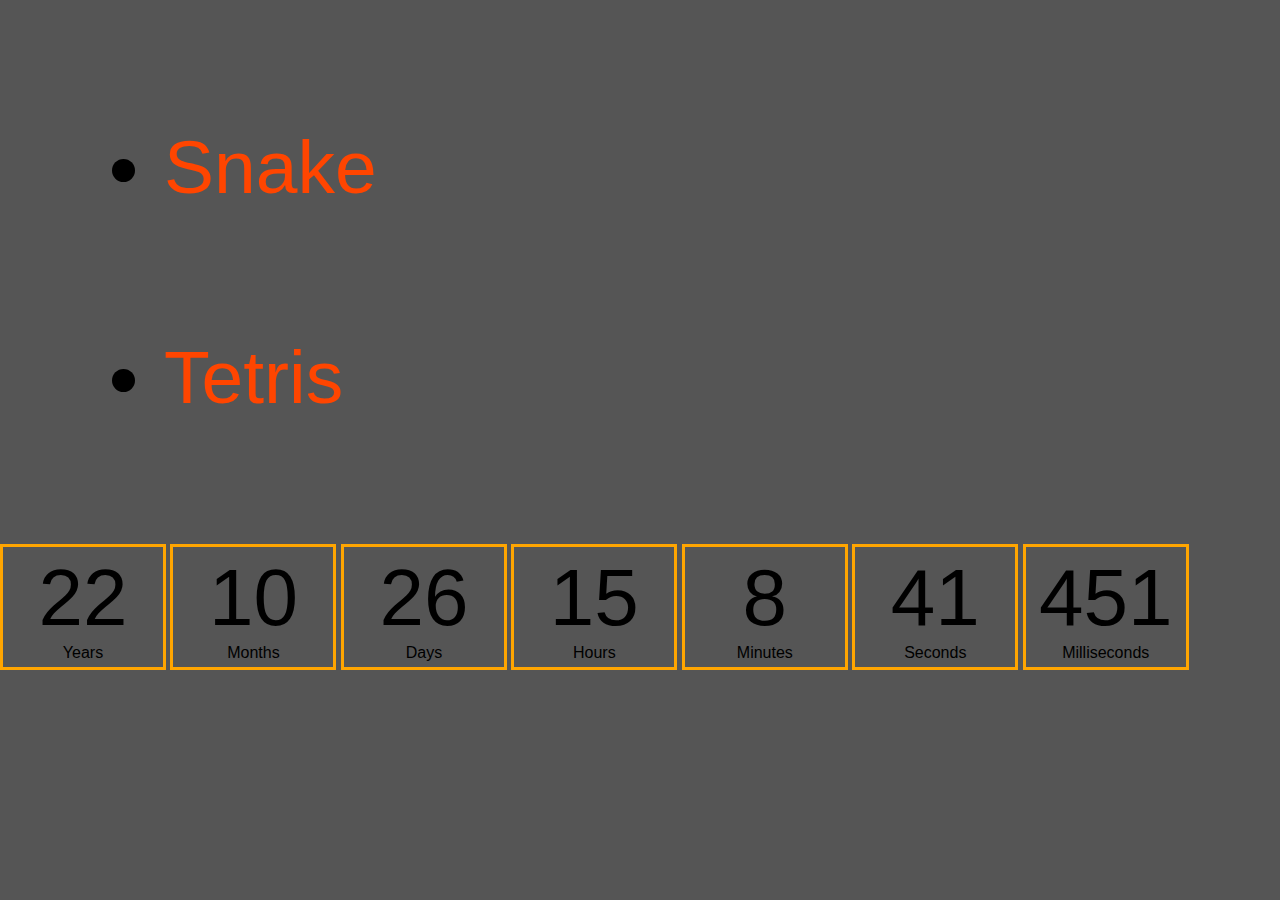
<file: index.html>
<html>
	<head>
		<title>Hello</title>
		<link rel="shortcut icon" type="image/x-icon" href="favicon_index.png">
		<link rel="stylesheet" href="base.css">
		<style>
			li {
				margin: 10%;
				font-size: 75px;
			}
			p, div {
				display: inline-block;
				margin: 0px;
				text-align: center;
			}
			div#counter div {
    				border: 3px solid orange;
    				padding: 5px;
				min-width: 150px;
			}
			p.number {
				font-size: 500%;
			}
		</style>
		<script>
			var worker;
			var response;
			window.onload = function() {
				worker = new Worker("worker.js");
				worker.onmessage = function(event) {
					response = JSON.parse(event.data);
					document.getElementById("year").innerText = response.year;
					document.getElementById("month").innerText = response.month;
					document.getElementById("day").innerText = response.day;
					document.getElementById("hour").innerText = response.hour;
					document.getElementById("minute").innerText = response.minute;
					document.getElementById("second").innerText = response.second;
					document.getElementById("millisecond").innerText = response.millisecond;
				}
			}
		</script>
	</head>
	<body>
		<ul>
			<li><a href="snake.html">Snake</a></li>
			<li><a href="tetris.html">Tetris</a></li>
		</ul>
		<div id="counter">
    			<div>
     				<p class="number" id="year">x</p>
     				<br>
     				<p>Years</p>
    			</div>
    			<div>
     				<p class="number" id="month">x</p>
     				<br>
     				<p>Months</p>
    			</div>
        		<div>
     				<p class="number" id="day">x</p>
     				<br>
     				<p>Days</p>
    			</div>
        		<div>
     				<p class="number" id="hour">x</p>
     				<br>
     				<p>Hours</p>
    			</div>
        		<div>
     				<p class="number" id="minute">x</p>
     				<br>
     				<p>Minutes</p>
    			</div>
        		<div>
     				<p class="number" id="second">x</p>
     				<br>
     				<p>Seconds</p>
    			</div>
        		<div>
     				<p class="number" id="millisecond">x</p>
     				<br>
     				<p>Milliseconds</p>
    			</div>
		</div>
	</body>
</html>
</file>
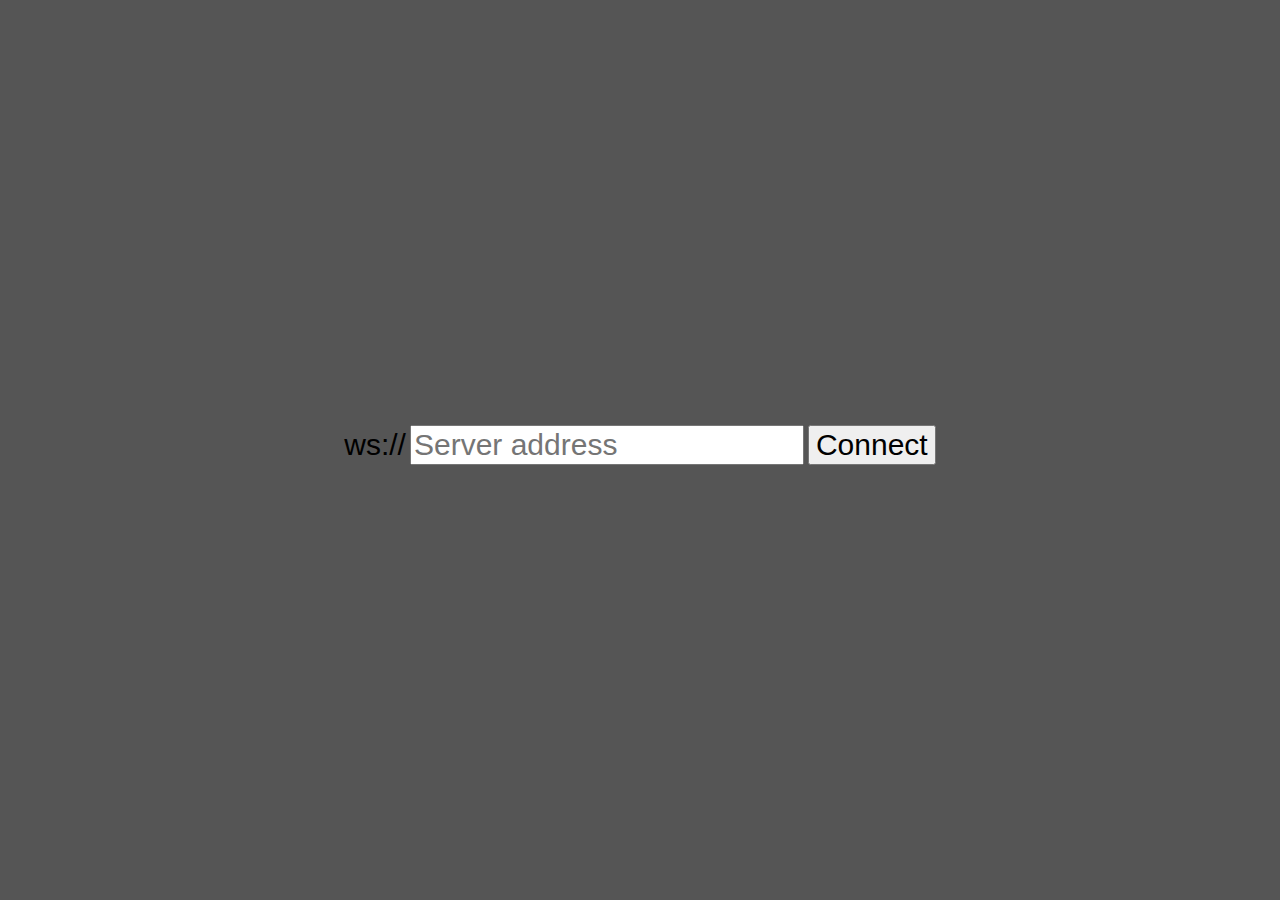
<file: client.html>
<html>
	<head>
		<title>Tetris multiplayer</title>
		<link rel="shortcut icon" type="image/x-icon" href="fav.png">
		<script>
			window.onload = function() {
				setInterval(function() {
					var socket;
					var ready = false;
					var c = 0;
					var score = 0;
					document.getElementById("conn").addEventListener("click",function() {
						var addr = document.getElementById("addr").value;
						if(addr != "" && addr.indexOf(".") != -1) {
							document.getElementById("loading").style.display = "block";
							socket = new WebSocket("ws://" + addr)
							socket.onopen = function() {
								console.log("Socket open");
								document.getElementById("container").style.display = "none";
								document.getElementById("area").style.display = "block";
								ready = true;
							}
							socket.onmessage = function(msg) {
								console.log("Server: " + msg.data);
							}
							socket.onerror = function(e) {
								document.getElementById("loading").style.display = "";
								alert("Error: unable to connect to " + socket.url);
							}
						}
					});
					return function() {
						if(ready) {
							console.log("YEET");
							c++;
							if(c == 50) {
								c = 0;
								socket.send(score);
							}
						}else {
							console.log("wait");
						}
					};
				}(), 1000);
			}
		</script>
		<style>
			body {
				margin: 0px;
				background-color: #555;

			}
			#area {
				display: none;
				background-color: black;
				position: absolute;
				top: calc((100% - 900px) / 2);
				left: calc((100% - 900px) / 2);
			}
			#container {
				position: absolute;
				top: calc((100% - 50px) / 2);
				left: calc((100% - 600px) / 2);
				width: 600px;
				height: 50px;
				text-align: center;
			}
			#addr, #conn {
				font-family: arial;
				font-size: 30px;
				transition: 0.5s;
			}
			#conn:hover {
				cursor: pointer;
				box-shadow: 5px 5px grey;
				transition: 0.5s;
			}
			@keyframes rotate {
				0% {
					transform: rotate(0deg);
				}
				100% {
					transform: rotate(360deg);
				}
			}
			img {
				animation: rotate 1s linear infinite;
				width: 30px;
			}
			#loading {
				display: none;
				font-family: arial;
				font-size: 30px;
			}
			#pre {
				display: inline-block;
				font-family: arial;
				font-size: 30px;
				margin: 0px;
			}
		</style>
	</head>
	<body>
		<div id="container">
			<p id="pre">ws://</p>
			<input type="text" id="addr" placeholder="Server address">
			<button id="conn">Connect</button>
			<p id="loading"><img src="cnt.png">    Connecting . . .</p>
		</div>
		<canvas id="area" width="900px" height="900px"></canvas>
	</body>
</html>
</file>
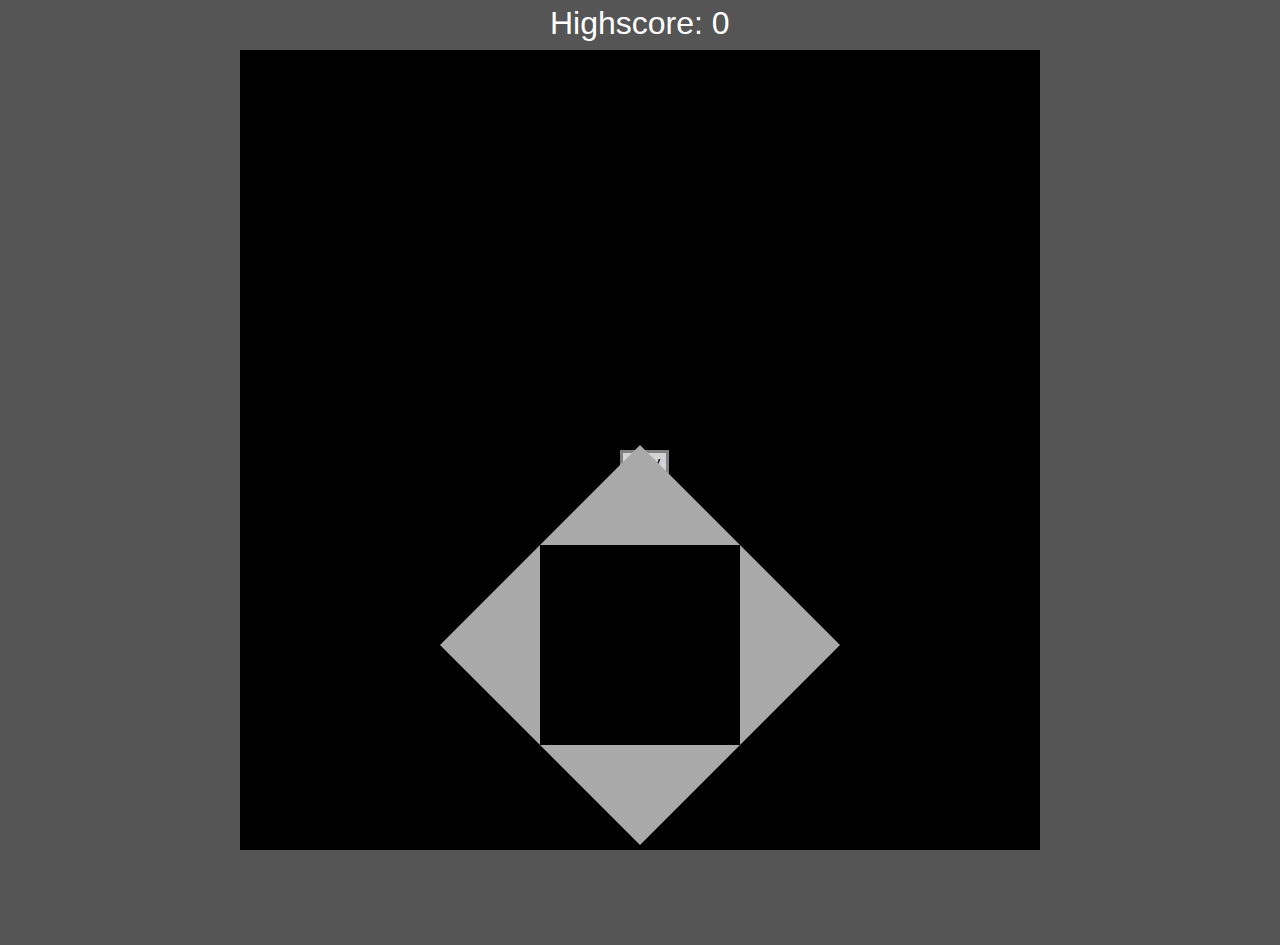
<file: snake.html>
<html>
	<head>
		<title>Snake</title>
		<link rel="shortcut icon" type="image/x-icon" href="favicon_snake.png">
		<script>
			var ctx=0;
			var update;
			var cooldown=0;
			var COOLDOWN;
			var SPEED;
			window.onload=function() {
				ctx=document.getElementById("gamearea").getContext("2d");
				if(navigator.userAgent.indexOf("Windows")!=-1) {
					document.onkeydown=function(){if(cooldown==0){game.playerTurn(event.key);}};
					COOLDOWN=5;
					SPEED=37;
				}else {
					document.getElementById("repo").style.display="none";
					document.getElementById("touch").style.display="block";
					document.getElementById("up").addEventListener("click",function(){game.playerTurn("ArrowUp")});
					document.getElementById("down").addEventListener("click",function(){game.playerTurn("ArrowDown")});
					document.getElementById("right").addEventListener("click",function(){game.playerTurn("ArrowRight")});
					document.getElementById("left").addEventListener("click",function(){game.playerTurn("ArrowLeft")});
					SPEED=57;
					COOLDOWN=3;
				}
			}
			setInterval(function(){if(cooldown!=0){cooldown--;}},COOLDOWN);
			function startGame(reset) {
				ctx.fillStyle="black";
				ctx.fillRect(0,0,800,800);
				game.randomStartPos(150,650);
				game.randomStartDir();
				game.playerStart();
				game.foodGen();
				if(reset==true) {
					document.getElementById("reset").style.display="none";
					game.score=0;
					update=setInterval(newFrame,SPEED);
				}else {
					document.getElementById("play").style.display="none";
					update=setInterval(newFrame,SPEED);
				}
			}
			var game={
				score:0,
				playerStartPos:[],
				playerPos:[],
				direction:"",
				playerTail:[],
				maxLength:5,
				updateScore: function() {
					ctx.fillStyle="white";
					ctx.font="30px Arial";
					ctx.fillText(game.score,700,40);
				},
				randomStartPos: function(min,max) {
					game.playerStartPos[0]=Math.floor(Math.floor(Math.random()*(max-min)+min)/10)*10;
					game.playerStartPos[1]=Math.floor(Math.floor(Math.random()*(max-min)+min)/10)*10;
				},
				randomStartDir: function() {
					let d=Math.floor(Math.random()*10);
					let random=["up","down","right","left","up","down","right","left","up","down"];
					game.direction=random[d];
				},
				playerStart: function() {
					ctx.fillStyle="white";
					ctx.fillRect(game.playerStartPos[0],game.playerStartPos[1],10,10);
					game.playerPos[0]=game.playerStartPos[0];
					game.playerPos[1]=game.playerStartPos[1];
				},
				playerMove: function() {
					ctx.fillStyle="white";
					game.playerTail[game.playerTail.length]=game.playerPos[0];
					game.playerTail[game.playerTail.length]=game.playerPos[1];
					switch(game.direction) {
						case "up":
							game.playerPos[1]-=10
							ctx.fillRect(game.playerPos[0],game.playerPos[1],10,10);
							break;
						case "down":
							game.playerPos[1]+=10;
							ctx.fillRect(game.playerPos[0],game.playerPos[1],10,10);
							break;
						case "right":
							game.playerPos[0]+=10;
							ctx.fillRect(game.playerPos[0],game.playerPos[1],10,10);
							break;
						case "left":
							game.playerPos[0]-=10;
							ctx.fillRect(game.playerPos[0],game.playerPos[1],10,10);
							break;
					}
				},
				playerTurn: function(key) {
					cooldown=COOLDOWN;
					switch(key) {
						case "ArrowUp":
							if(game.direction!="down") {
								game.direction="up";
							}
							break;
						case "ArrowDown":
							if(game.direction!="up") {
								game.direction="down";
							}
							break;
						case "ArrowRight":
							if(game.direction!="left") {
								game.direction="right";
							}
							break;
						case "ArrowLeft":
							if(game.direction!="right") {
								game.direction="left";
							}
							break;
					}
				},
				foodGen: function() {
					game.randomStartPos(20,780);
				},
				hungry: function() {
					if(game.playerPos[0]==game.playerStartPos[0] && game.playerPos[1]==game.playerStartPos[1]) {
						game.foodGen();
						game.maxLength+=2;
						game.score++;
					}
				},
				drawTail: function() {
					if(game.playerTail.length>game.maxLength*2) {
						game.playerTail.splice(0,2);
					}
					ctx.fillStyle="white";
					for(let i=0;i<game.playerTail.length;i+=2) {
						ctx.fillRect(game.playerTail[i],game.playerTail[i+1],10,10);
					}
					ctx.fillStyle="red";
					ctx.fillRect(game.playerStartPos[0],game.playerStartPos[1],10,10);
				},
				isPlayerDead: function() {
					let die=false;
					for(i=0;i<game.playerTail.length;i++) {
						if(i%2==0) {
							if(game.playerPos[0]==game.playerTail[i] && game.playerPos[1]==game.playerTail[i+1]) {
								die=true;
								break;
							}
						}
					}
					if(game.playerPos[0]==800 || game.playerPos[1]==800 || game.playerPos[0]==0 || game.playerPos[1]==0 || die==true) {
						clearInterval(update);
						game.maxLength=5;
						game.playerTail=[];
						document.getElementById("reset").style.display="inline-block";
						if(game.score>parseInt(document.getElementById("highscore").innerText.split(" ")[1])) {
							document.getElementById("highscore").innerText="Highscore: "+game.score;
						}
					}
				}
			};
			function newFrame() {
				ctx.fillStyle="black";
				ctx.fillRect(0,0,800,800);
				game.updateScore();
				game.playerMove();
				game.drawTail();
				game.hungry();
				game.isPlayerDead();
			}
		</script>
		<link rel="stylesheet" href="base.css">
		<style>
			#container {
				position: absolute;
				top: calc((100% - 800px) / 2);
				left: calc((100% - 800px) / 2);
			}
			#gamearea {
				background-color: black;
			}
			#reset,#play {
				outline: none;
				background-color: lightgray;
				font-size: 100%;
				border: 3px solid gray;
				position: absolute;
				left: 47.5%;
				top: 50%;
				transition: 0.5s;
			}
			#reset:hover,#play:hover {
				transition: 0.5s;
				background-color: gray;
				border-color: #555;
				cursor: pointer;
			}
			#highscore {
				color: white;
				font-size: 32px;
				position: absolute;
				margin: 0px;
				height: 40px;
				width: 180px;
				top: calc((100% - 800px) / 4 - 20px);
				left: calc(100% / 2 - 90px);
			}
			#repo {
				position: absolute;
				margin: 0px;
				font-size: 32px;
				height: 40px;
				width: 370px;
				bottom: calc((100% - 800px) / 4 - 20px);
				left: calc(100% / 2 - 185px);
			}
			#touch {
				display: none;
				position: absolute;
   				width: 600px;
				height: 600px;
				left: calc(50% - 300px);
				bottom: -5%;
			}
			.triangle {
				width: 0px;
				border: 100px solid transparent;
			}
			.triangle:active {
				border-color: rgba(50,50,50,0.5);
			}
			#up {
				border-bottom: 100px solid darkgray;
    				margin-left: 200px;
			}
			#left {
			    	border-right: 100px solid darkgray;
    				float: left;
			}
			#right {
				border-left: 100px solid darkgray;
    				float: right;
			}
			#down {
				border-top: 100px solid darkgray;
    				margin-left: 200px;
    				margin-top: 200px;
			}
		</style>
	</head>
	<body>
		<p id="highscore">Highscore: 0</p>
		<p id="repo">
			<a href="https://github.com/jellymlg" target="_blank">https://github.com/jellymlg</a>
		</p>
		<div id="container">
			<canvas id="gamearea" width="800px" height="800px"></canvas>
			<button id="play" onclick="startGame(false)" style="display: inline-block;">Play</button>
			<button id="reset" onclick="startGame(true)" style="display: none;">Restart</button>
		</div>
		<div id="touch">
            		<div class="triangle" id="up"></div>
            		<div class="triangle" id="left"></div>
			<div class="triangle" id="right"></div>
			<div class="triangle" id="down"></div>
        	</div>
	</body>
</html>
</file>
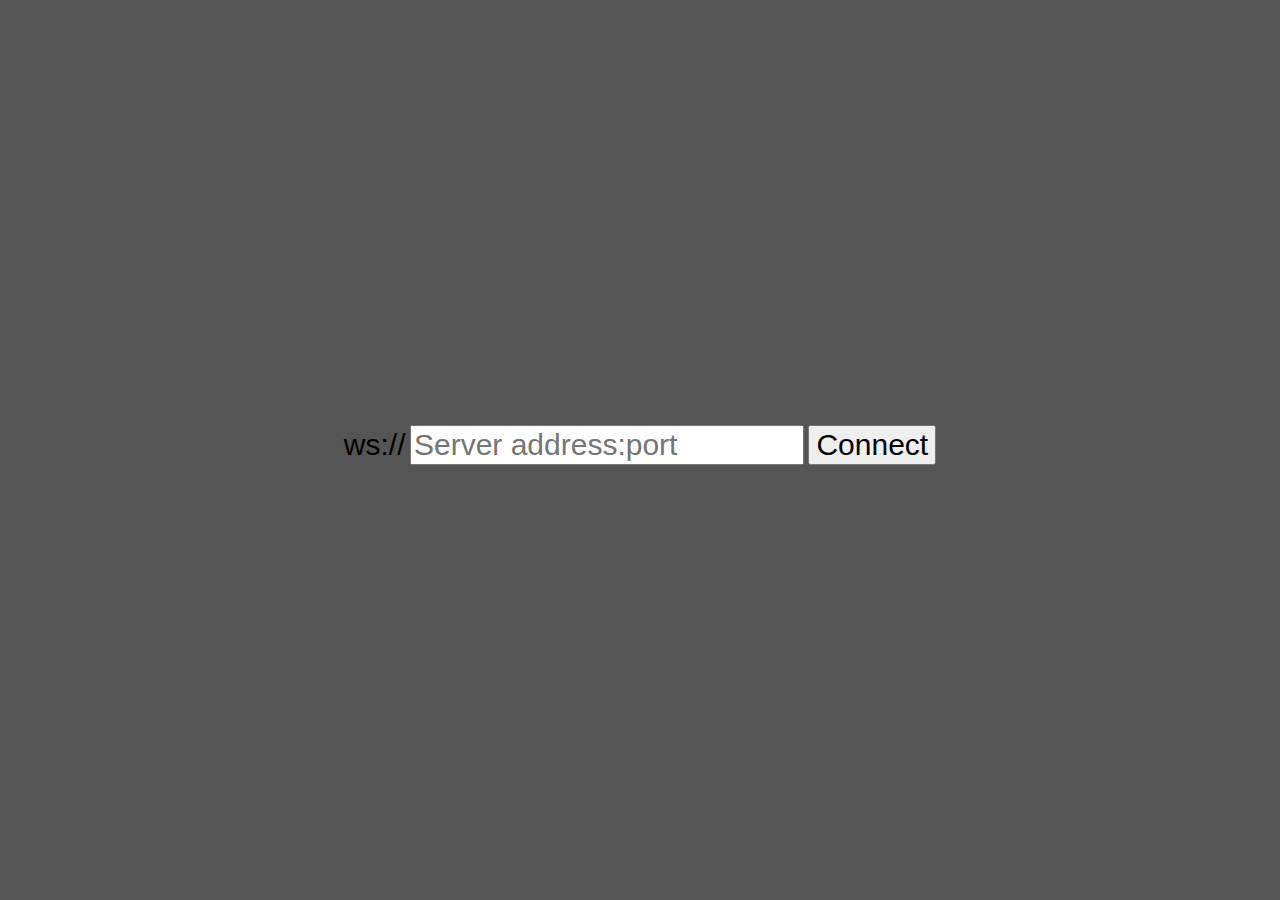
<file: tetris.html>
<html>
	<head>
		<title>Tetris (multiplayer)</title>
		<link rel="shortcut icon" type="image/x-icon" href="favicon_tetris.png">
		<script>
			window.onload = function() {
				setInterval(function() {
					var socket;
					var ready = false;
					var c = 0;
					var score = 0;
					document.getElementById("conn").addEventListener("click",function() {
						var addr = document.getElementById("addr").value;
						if(addr != "" && addr.indexOf(".") != -1) {
							document.getElementById("loading").style.display = "block";
							socket = new WebSocket("ws://" + addr)
							socket.onopen = function() {
								console.log("Socket open");
								document.getElementById("container").style.display = "none";
								document.getElementById("area").style.display = "block";
								ready = true;
							}
							socket.onmessage = function(msg) {
								console.log("Server: " + msg.data);
							}
							socket.onerror = function(e) {
								document.getElementById("loading").style.display = "";
								alert("Error: unable to connect to " + socket.url);
							}
						}
					});
					return function() {
						if(ready) {
							console.log("YEET");
							c++;
							if(c == 50) {
								c = 0;
								socket.send(score);
							}
						}else {
							console.log("wait");
						}
					};
				}(), 1000);
			}
		</script>
		<link rel="stylesheet" href="base.css">
		<style>
			#area {
				display: none;
				background-color: black;
				position: absolute;
				top: calc((100% - 900px) / 2);
				left: calc((100% - 900px) / 2);
			}
			#container {
				position: absolute;
				top: calc((100% - 50px) / 2);
				left: calc((100% - 600px) / 2);
				width: 600px;
				height: 50px;
				text-align: center;
			}
			#addr, #conn {
				font-family: arial;
				font-size: 30px;
				transition: 0.5s;
			}
			#conn:hover {
				cursor: pointer;
				box-shadow: 5px 5px grey;
				transition: 0.5s;
			}
			@keyframes rotate {
				0% {
					transform: rotate(0deg);
				}
				100% {
					transform: rotate(360deg);
				}
			}
			img {
				animation: rotate 1s linear infinite;
				width: 30px;
			}
			#loading {
				display: none;
				font-family: arial;
				font-size: 30px;
			}
			#pre {
				display: inline-block;
				font-family: arial;
				font-size: 30px;
				margin: 0px;
			}
		</style>
	</head>
	<body>
		<div id="container">
			<p id="pre">ws://</p>
			<input type="text" id="addr" placeholder="Server address:port">
			<button id="conn">Connect</button>
			<p id="loading"><img src="cnt.png">    Connecting . . .</p>
		</div>
		<canvas id="area" width="900px" height="900px"></canvas>
	</body>
</html>
</file>
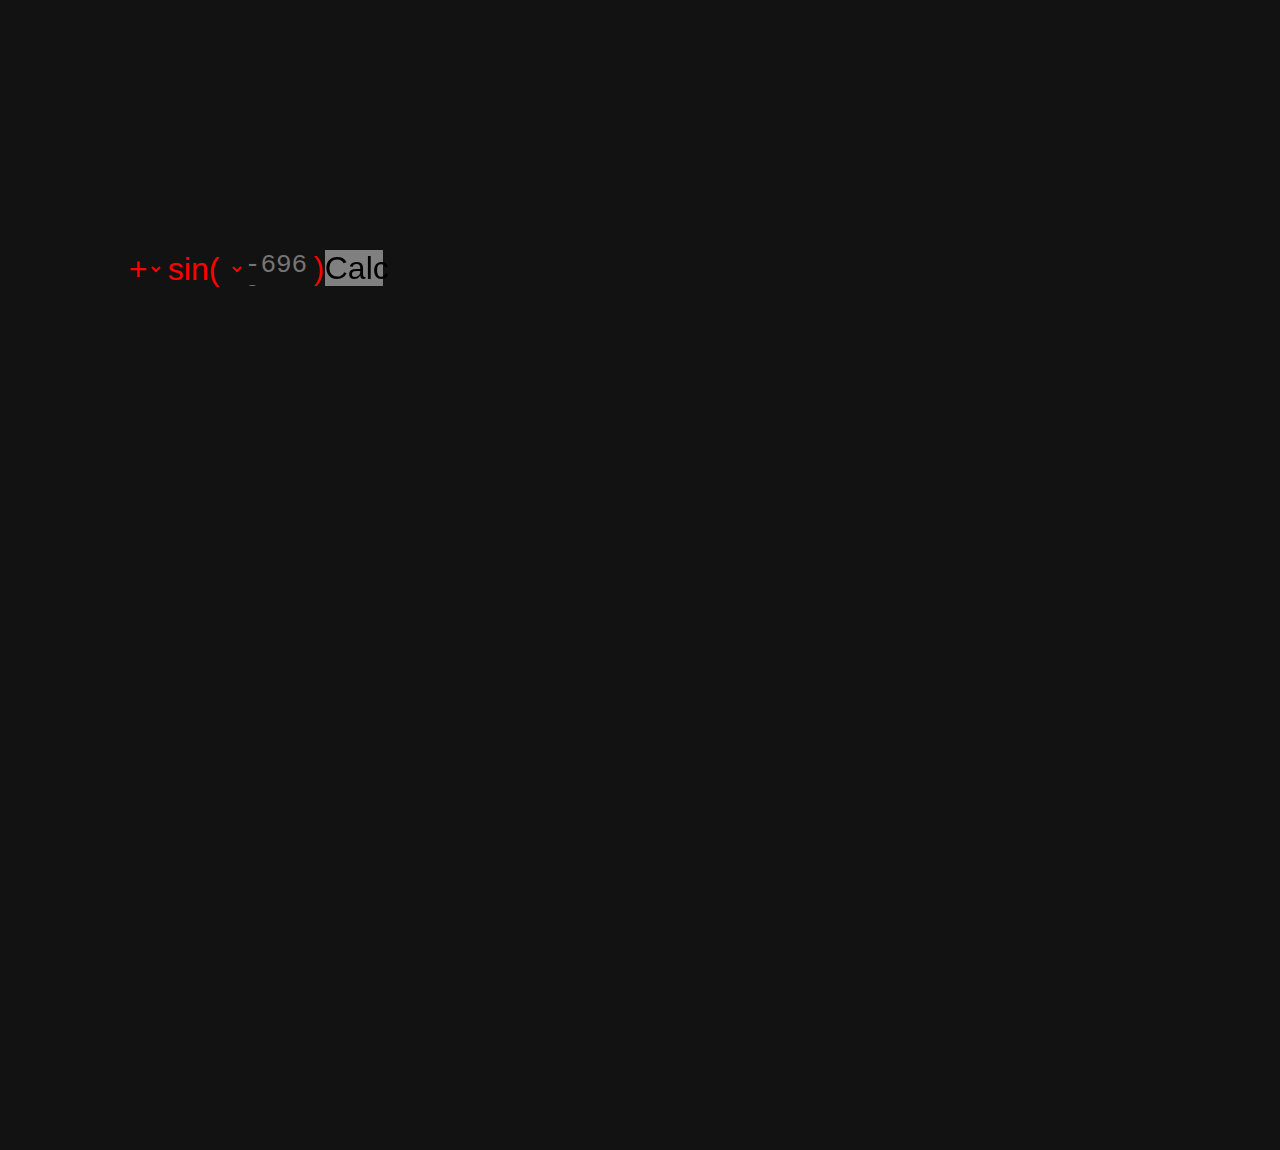
<file: trigonometric.html>
<!DOCTYPE HTML>
<html lang="hu">
    <head>
        <title>BRUH</title>
        <link rel="shortcut icon" type="image/x-icon" href="favicon_index.png">
        <style>
            html, body {
                background-color: rgb(18, 18, 18);
                height: 100%;
                margin: 0px;
                font-family: Arial;
                margin-top: calc(100% / 10);
                padding-left: 5%;
                overflow: hidden;
            }
            select, #end, #answer {
                color: red;
            }
            textarea {
                resize: none;
                width: 6%;
                height: 4%;
                color: royalblue;
            }
            select, textarea, #end, #answer, #ok {
                outline: none;
                font-size: 200%;
                margin: 0px;
                background-color: rgb(18, 18, 18);
            }
            div {
                height: 100%;
            }
            div * {
                float: left;
                border: none;
                padding: 0px;
            }
            #answer {
                display: block;
            }
            #ok {
                width: 5%;
                height: 4%;
                background-color: gray;
                transition-property: background-color;
                transition: 0.7s;
            }
            #ok:hover {
                background-color: goldenrod;
                cursor: pointer;
                transition: 0.7s;
            }
            select:hover {
                cursor: pointer;
            }
        </style>
        <script>
            const funcpm = [[1, 1, 1], [1, -1, -1], [-1, -1], [-1, 1]], exact = {
                sine: [[0, "0"], [30, "1/2"], [45, "√2/2"], [60, "√3/2"], [90, "1"], [180, "0"], [270, "-1"], [360, "0"]],
                cosine: [[0, "1"], [30, "√3/2"], [45, "√2/2"], [60, "1/2"], [90, "0"], [180, "-1"], [270, "0"], [360, "1"]],
                tangent: [[0, "0"], [30, "√3/3"], [45, "1"], [60, "√3"], [90, "Ø"], [180, "0"], [270, "Ø"], [360, "0"]],
                cotangent: [[0, "Ø"], [30, "√3"], [45, "0"], [60, "√3/3"], [90, "0"], [180, "Ø"], [270, "0"], [360, "Ø"]],
                sin: function(n) {
                    for(let i = 0; i < this.sine.length; i++) if(this.sine[i][0] == n) return this.sine[i][1];
                    return Math.sin(n * Math.PI / 180);
                },
                cos: function(n) {
                    for(let i = 0; i < this.cosine.length; i++) if(this.cosine[i][0] == n) return this.cosine[i][1];
                    return Math.cos(n * Math.PI / 180);
                },
                tg: function(n) {
                    for(let i = 0; i < this.tangent.length; i++) if(this.tangent[i][0] == n) return this.tangent[i][1];
                    return Math.tan(n * Math.PI / 180);
                },
                ctg: function(n) {
                    for(let i = 0; i < this.cotangent.length; i++) if(this.cotangent[i][0] == n) return this.cotangent[i][1];
                    return 1 / Math.tan(n * Math.PI / 180);
                },
            };
            function calc() {
                let pm1 = parseInt(document.getElementById("pm").value), num = parseInt(document.getElementById("num").value), func = document.getElementById("func").value, x = func == "tg" | func == "ctg" ? 180 : 360, pm2 = funcpm[0], pm3 = num < 0 ? -1 : 1, ans = document.getElementById("answer");
                ans.innerText = "";
                if(isNaN(parseInt(document.getElementById("num").value))) return;
                if((x = Math.abs(num) > x ? Math.abs(num % x) : num) < 90) {
                    if(x < 0) x = Math.abs(x);
                }else if(x > 90 && x < 180) {
                    x = 180 - x;
                    pm2 = funcpm[1];
                }else if(x > 180 && x < 270) {
                    x -= 180;
                    pm2 = funcpm[2];
                }else {
                    x = 360 - x;
                    pm2 = funcpm[3];
                }
                let pmf, st = [];
                switch(func) {
                    case "sin":
                        pmf = e(pm1 * pm2[0] * pm3);
                        st[st.length] = e(pm1) + "sin(" + num + ")";
                        st[st.length] = " = " + e(pm1) + "sin(" + (num / 360 | 0) + " * 360 " + e(num % 360, true) + " " + Math.abs(num % 360) + ")";
                        st[st.length] = " = " + e(pm1) + "sin(" + (num % 360) + ")"
                        st[st.length] = " = " + e(pm1 * pm3) + "sin(" + Math.abs(num % 360) + ")";
                        st[st.length] = " = " + pmf + "sin(" + x + ")";
                        st[st.length] = " = " + (pmf + exact.sin(x)).replace("--", "").replace("-0", "0").replace("-Ø", "Ø");
                        break;
                    case "cos":
                        pmf = e(pm1 * pm2[1]);
                        st[st.length] = e(pm1) + "cos(" + num + ")"
                        st[st.length] = " = " + e(pm1) + "cos(" + (num / 360 | 0) + " * 360 " + e(num % 360, true) + " " + Math.abs(num % 360) + ")";
                        st[st.length] = " = " + e(pm1) + "cos(" + (num % 360) + ")"
                        st[st.length] = " = " + e(pm1) + "cos(" + Math.abs(num % 360) + ")"
                        st[st.length] = " = " + pmf + "cos(" + x + ")"
                        st[st.length] = " = " + (pmf + exact.cos(x)).replace("--", "").replace("-0", "0").replace("-Ø", "Ø");
                        break;
                    case "tg": 
                        pmf = e(pm1 * pm2[2] * pm3);
                        st[st.length] = e(pm1) + "tg(" + num + ")"
                        st[st.length] = " = " + e(pm1) + "tg(" + (num / 180 | 0) + " * 180 " + e(num % 180, true) + " " + Math.abs(num % 180) + ")";
                        st[st.length] = " = " + e(pm1) + "tg(" + (num % 180) + ")";
                        st[st.length] = " = " + e(pm1 * pm3) + "tg(" + Math.abs(num % 180) + ")";
                        st[st.length] = " = " + pmf + "tg(" + x + ")"
                        st[st.length] = " = " + (pmf + exact.tg(x)).replace("--", "").replace("-0", "0").replace("-Ø", "Ø");
                        break;
                    case "ctg":
                        pmf = e(pm1 * pm2[2] * pm3);
                        st[st.length] = e(pm1) + "ctg(" + num + ")"
                        st[st.length] = " = " + e(pm1) + "ctg(" + (num / 180 | 0) + " * 180 " + e(num % 180, true) + " " + Math.abs(num % 180) + ")";
                        st[st.length] = " = " + e(pm1) + "ctg(" + (num % 180) + ")";
                        st[st.length] = " = " + e(pm1 * pm3) + "ctg(" + Math.abs(num % 180) + ")";
                        st[st.length] = " = " + pmf + "ctg(" + x + ")";
                        st[st.length] = " = " + (pmf + exact.ctg(x)).replace("--", "").replace("-0", "0").replace("-Ø", "Ø");
                        break;
                }
                for(let i = 0; i < st.length; i++) if(i == 0 || st[i] != st[i - 1]) ans.innerText += st[i];
            }
            function e(n, p = false) {
                return n > 0 ? (p ? "+" : "") : "-";
            }
        </script>
    </head>
    <body>
        <div>
            <select id="pm">
                <option value="1" selected>+</option>
                <option value="-1">-</option>
            </select>
            <select id="func">
                <option value="sin" selected>sin(</option>
                <option value="cos">cos(</option>
                <option value="tg">tg(</option>
                <option value="ctg">ctg(</option>
            </select>
            <textarea id="num" maxlength="5" placeholder="-6969"></textarea>
            <p id="end">)</p>
            <button id="ok" onclick="calc()">Calc</button>
            <br><br><br><br>
            <p id="answer"></p>
        </div>
    </body>
</html>
</file>
<file: base.css>
body {
	background-color: #555;
	font-family: arial;
	margin: 0px;
	overflow: hidden;
}
a {
	text-decoration: none;
	color: orangered;
	transition: 0.5s;
}
a:hover {
	text-decoration: underline;
	color: coral;
	transition: 0.5s;
}
</file>
